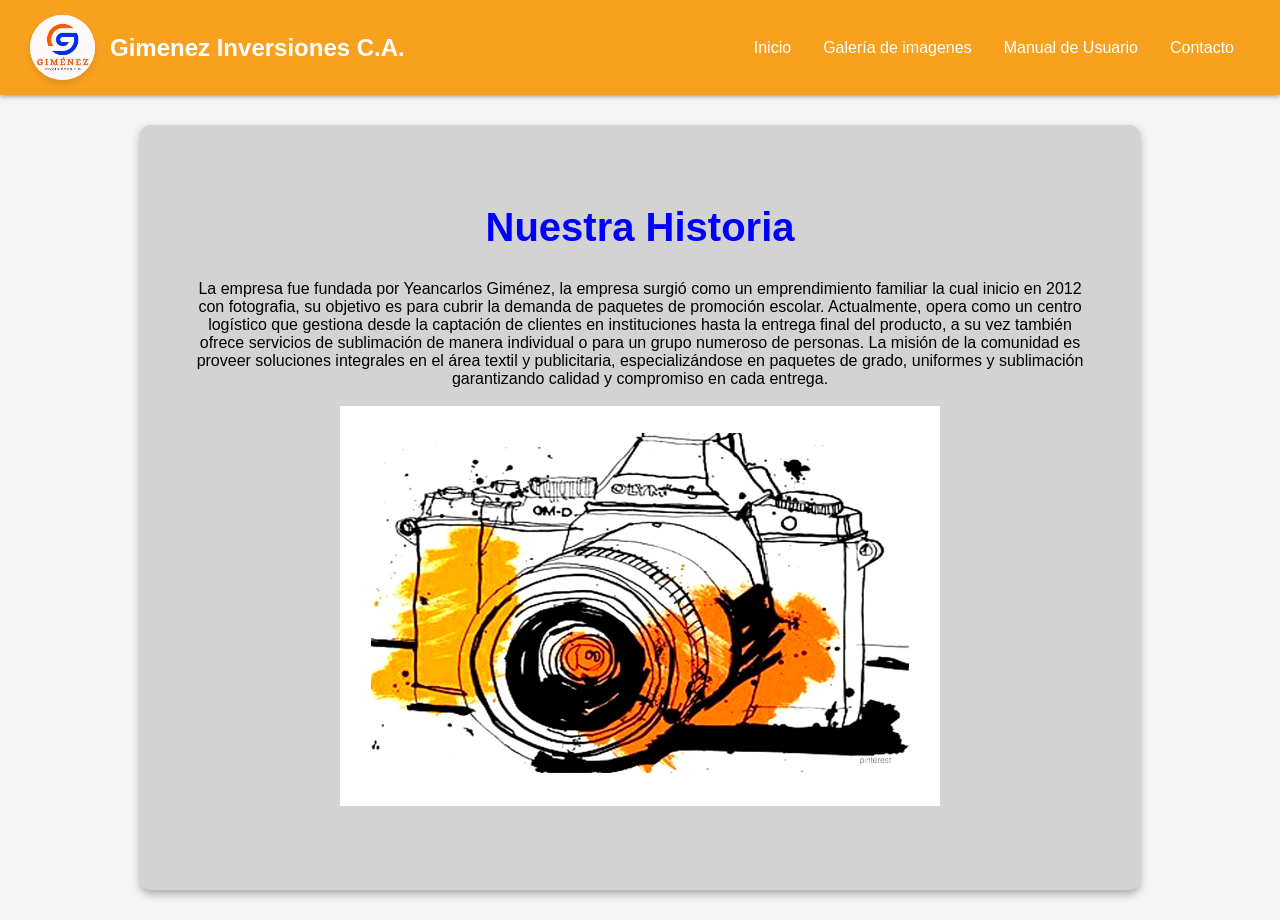
<file: historia.html>
<!DOCTYPE html>
<html lang="en">
<head>
    <meta charset="UTF-8">
    <meta name="viewport" content="width=device-width, initial-scale=1.0">
    <link rel="stylesheet" href="css/styles.css">
    <title>Document</title>
</head>
<body>
     <header>
 <div class="logo">
            <div class="logo-circle">
              <img src="images/Logo-1.jpeg" alt="gimenez-inversiones" class="logo-img">
            </div>
            <a href="#inicio">Gimenez Inversiones C.A.</a>
        </div>
        <nav>
            <ul class="nav-links">
                <li><a href="index.html">Inicio</a></li>
                <li><a href="galeria.html">Galería de imagenes</a></li>
                <li><a href="manual.html">Manual de Usuario</a></li>
                <li><a href="contacto.html">Contacto</a></li>
            </ul>
        </nav>
    </header>
     <section id="historia" class="content-section grey-background">
        <h2>Nuestra Historia</h2>
        <p>La empresa fue fundada por Yeancarlos Giménez, la empresa surgió como un emprendimiento familiar la cual inicio en 2012 con fotografia, su objetivo es para cubrir la demanda de paquetes de promoción escolar. Actualmente, opera como un centro logístico que gestiona desde la captación de clientes en instituciones hasta la entrega final del producto, a su vez también ofrece servicios de sublimación de manera individual o para un grupo numeroso de personas. La misión de la comunidad es proveer soluciones integrales en el área textil y publicitaria, especializándose en paquetes de grado, uniformes y sublimación garantizando calidad y compromiso en cada entrega.</p>
        <br>
        <img src="images/camara-foto.jpeg" alt="camara" width="600px" height="400px">
     </section>
</body>
</html>
</file>
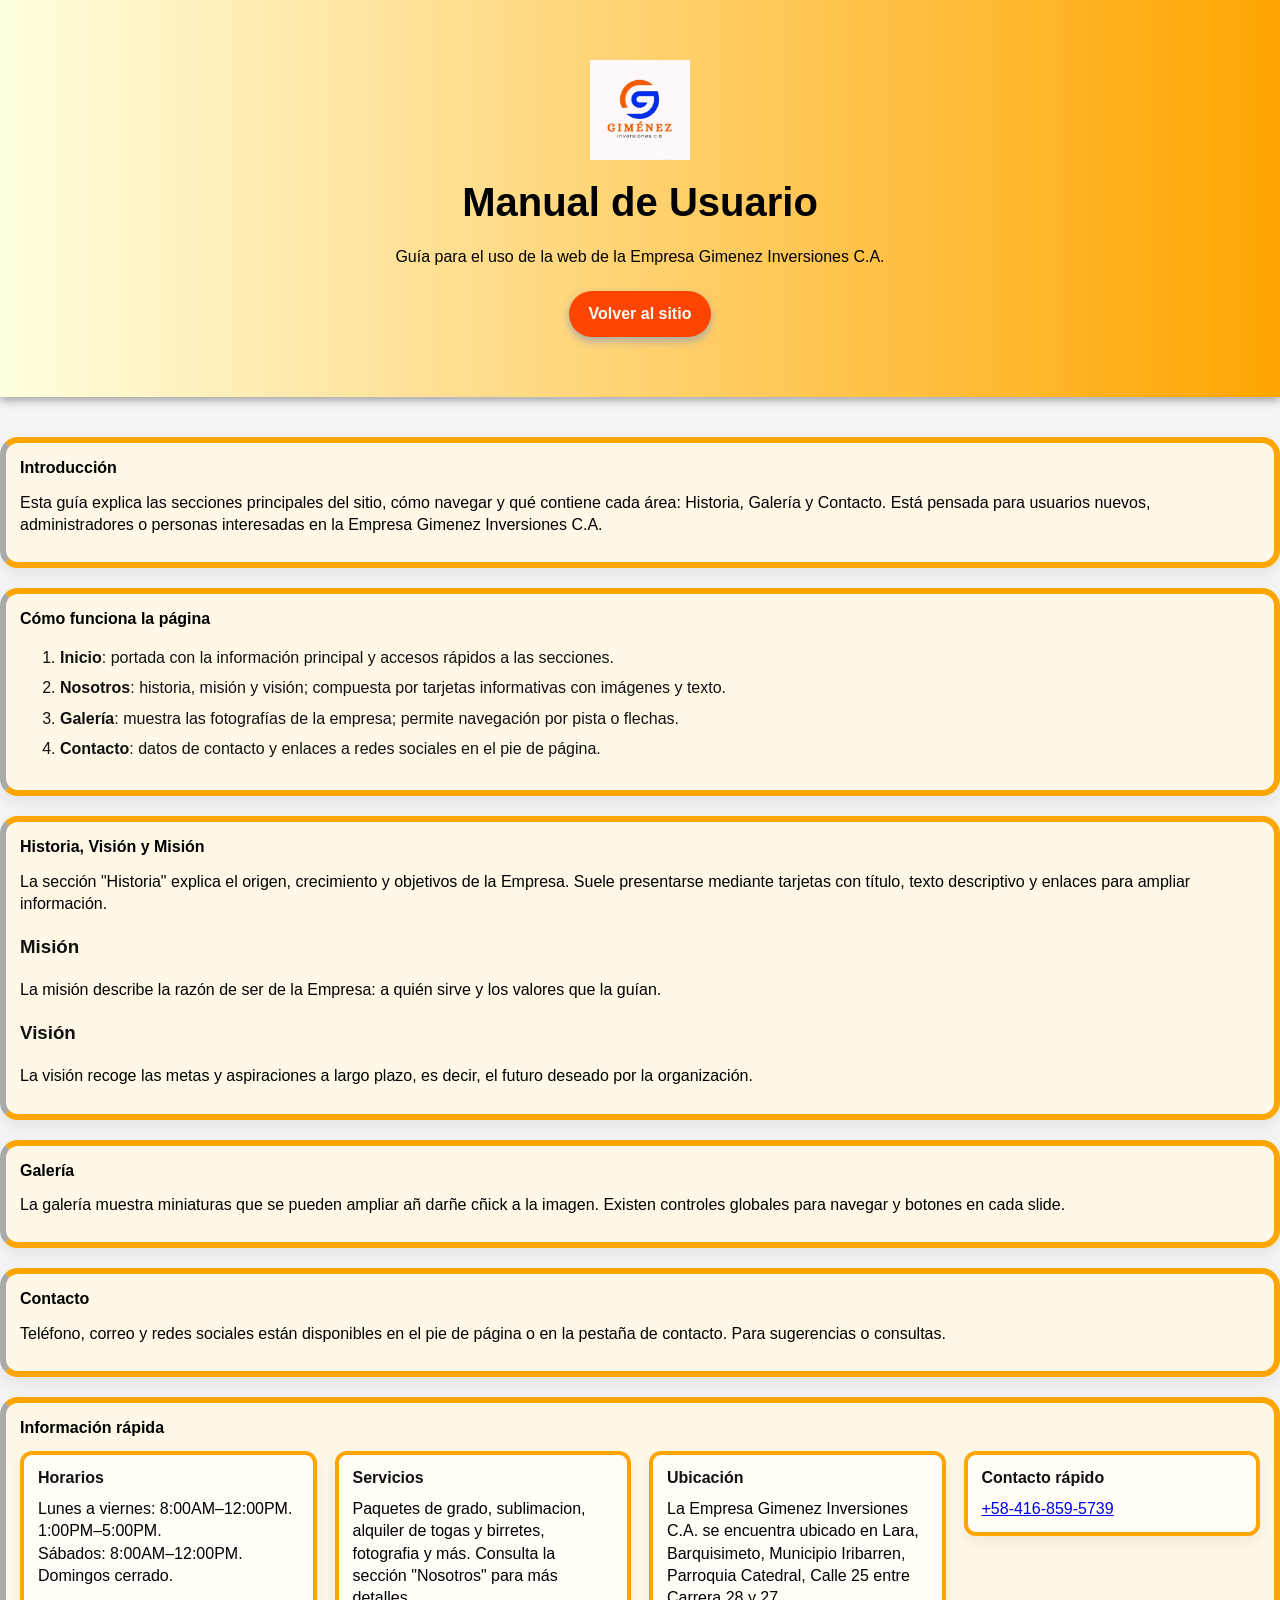
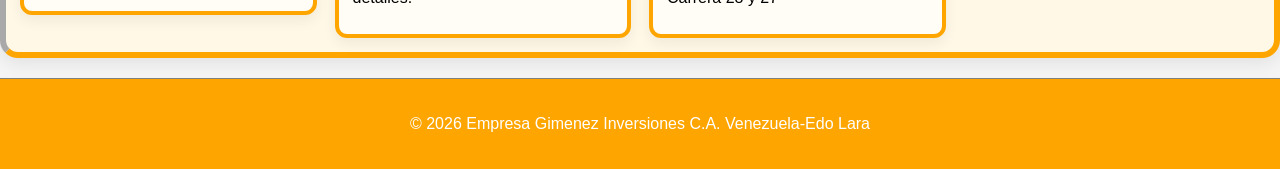
<file: manual.html>
<!DOCTYPE html>
<html lang="es">
<head>
	<meta charset="utf-8">
	<meta name="viewport" content="width=device-width,initial-scale=1">
	<title>Manual de usuario Gimenez Inversiones C.A.</title>
	<link rel="stylesheet" href="css/styles-manual.css">
	<meta name="description" content="Manual de usuario de la página: cómo usar las secciones (Inicio, Nosotros, Galería) y buenas prácticas.">
</head>
<body>
	<header class="m-hero">
		<div class="m-hero-inner">
			<img src="images/Logo-1.jpeg" alt="Logo" width="100" height="100">
			<h1>Manual de Usuario</h1>
			<p class="m-sub">Guía para el uso de la web de la Empresa Gimenez Inversiones C.A.</p>
			<a class="m-cta" href="index.html">Volver al sitio</a>
		</div>
	</header>
	<main class="m-container">
		<section id="introduccion">
			<h2>Introducción</h2>
			<p>Esta guía explica las secciones principales del sitio, cómo navegar y qué contiene cada área: Historia, Galería y Contacto. Está pensada para usuarios nuevos, administradores o personas interesadas en la Empresa Gimenez Inversiones C.A.</p>
		</section>
		<section id="como-funciona">
			<h2>Cómo funciona la página</h2>
			<ol>
				<li><strong>Inicio</strong>: portada con la información principal y accesos rápidos a las secciones.</li>
				<li><strong>Nosotros</strong>: historia, misión y visión; compuesta por tarjetas informativas con imágenes y texto.</li>
				<li><strong>Galería</strong>: muestra las fotografías de la empresa; permite navegación por pista o flechas.</li>
				<li><strong>Contacto</strong>: datos de contacto y enlaces a redes sociales en el pie de página.</li>
			</ol>
		</section>
		<section id="historia">
			<h2>Historia, Visión y Misión</h2>
			<p>La sección "Historia" explica el origen, crecimiento y objetivos de la Empresa. Suele presentarse mediante tarjetas con título, texto descriptivo y enlaces para ampliar información.</p>
			<h3>Misión</h3>
			<p>La misión describe la razón de ser de la Empresa: a quién sirve y los valores que la guían.</p>
			<h3>Visión</h3>
			<p>La visión recoge las metas y aspiraciones a largo plazo, es decir, el futuro deseado por la organización.</p>
		</section>
		<section id="galeria">
			<h2>Galería</h2>
			<p>La galería muestra miniaturas que se pueden ampliar añ darñe cñick a la imagen. Existen controles globales para navegar y botones en cada slide.</p>
		</section>
		<section id="contacto">
			<h2>Contacto</h2>
			<p>Teléfono, correo y redes sociales están disponibles en el pie de página o en la pestaña de contacto. Para sugerencias o consultas.</p>
		</section>
		<section id="info-rapida">
			<h2>Información rápida</h2>
			<div class="info-grid">
				<article class="info-box">
					<h3>Horarios</h3>
					<p>Lunes a viernes: 8:00AM–12:00PM. 1:00PM–5:00PM. <br> Sábados: 8:00AM–12:00PM. Domingos cerrado.</p>
				</article>
				<article class="info-box">
					<h3>Servicios</h3>
					<p>Paquetes de grado, sublimacion, alquiler de togas y birretes, fotografia y más. Consulta la sección "Nosotros" para más detalles.</p>
				</article>
				<article class="info-box">
					<h3>Ubicación</h3>
					<p>La Empresa Gimenez Inversiones C.A. se encuentra ubicado en Lara, Barquisimeto, Municipio Iribarren, Parroquia Catedral, Calle 25 entre Carrera 28 y 27</p>
				</article>
				<article class="info-box">
					<h3>Contacto rápido</h3>
					<a href="https://wa.me/584168595739?text=Hola,%20me%20gustaría%20obtener%20más%20información%20sobre%20los%20servicios%20de%20la%20empresa.">+58-416-859-5739</a>
				</article>
			</div>
		</section>
	</main>
	<footer class="m-footer">
		<p>&copy; 2026 Empresa Gimenez Inversiones C.A. Venezuela-Edo Lara</p>
	</footer>
</body>
</html>
</file>
<file: css/styles.css>
/* ----------------------------------- */
/* REINICIO BÁSICO DE ESTILOS */
/* ----------------------------------- */

* {
    margin: 0;
    padding: 0;
    box-sizing: border-box;
    font-family: Arial, sans-serif;
}

body {
    background-color: whitesmoke;
}

/* ----------------------------------- */
/* VARIABLES DE COLOR (Tierra y Canto) */
/* ----------------------------------- */

:root {
    --color-principal-pastel: #f8a11f;
    --color-principal-oscuro: #faa75a;
    --color-fondo-suave: lightgray;
    --color-fondo-blanco: white;
    --color-texto-principal: black;
    --color-titulo-oscuro: blue;
    --sombra-suave: 0 4px 8px darkgray;
    --sombra-media: 0 6px 12px darkgray;
}

/* ----------------------------------- */
/* ESTILOS DEL ENCABEZADO (HEADER) */
/* ----------------------------------- */

header {
    display: flex;
    justify-content: space-between;
    align-items: center;
    padding: 15px 30px;
    background-color: var(--color-principal-pastel);
    color: white;
    box-shadow: 0 2px 4px darkgray;
}

.logo{
    display: flex;
  align-items: center; /* Centra verticalmente el icono y el texto */
  gap: 15px; /* Espacio armónico entre el icono y el texto */
}

.logo-circle {
  width: 65px;  /* Ajusta el tamaño del círculo según prefieras */
  height: 65px; /* Debe ser igual al ancho para que sea un círculo perfecto */
  background-color: #ffffff; /* Fondo blanco para la imagen */
  border-radius: 50%; /* Vuelve el contenedor totalmente circular */
  display: flex;
  align-items: center;
  justify-content: center;
  box-shadow: 0 4px 6px rgba(0, 0, 0, 0.1); /* Opcional: una ligera sombra para darle profundidad */
  overflow: hidden; /* Asegura que la imagen no se salga de los bordes circulares */
}

.logo-img {
  height: 80px; /* Ajusta la altura del logo según necesites */
  width: auto;  /* Mantiene la proporción original de la imagen */
  object-fit: contain;
}

.logo a {
    color: white;
    text-decoration: none;
    font-size: 1.5em;
    font-weight: bold;
}

/* ================================================= */
/* ESTILO DE BANNER PRINCIPAL */
/* ================================================= */

.banner-hero {
    position: relative;
    width: 100%;
    height: 70vh;
    margin: 0;
    background: #f67246 url('../images/Fondo-banner.jpeg') no-repeat center center;
    background-size: cover;
    background-position: center;
    color: white;
    text-align: center;
}

.overlay {
    position: absolute;
    top: 0;
    left: 0;
    width: 100%;
    height: 100%;
    background-color: rgba(0, 0, 0, 0.50);
    z-index: 1;
}

/* ================================================= */
/* ESTILOS DEL CONTENIDO (Centrado y Texto) */
/* ================================================= */

.contenido {
    position: absolute;
    top: 50%;
    left: 50%;
    transform: translate(-50%, -50%);
    z-index: 2;
    max-width: 90%;
}

.contenido h1, .contenido p {
    color: white;
    text-shadow: 1px 1px 4px darkgray;
    margin: 0 auto 15px auto;
}

.contenido h1 {
    font-size: 3em;
}

.slogan-texto {
    font-style: italic;
    color: orange;
    border-bottom: 1px solid orange;
    padding-bottom: 5px;
}

.cta-button {
    display: inline-block;
    padding: 12px 25px;
    background-color: orange;
    color: white;
    text-decoration: none;
    border-radius: 5px;
    font-weight: bold;
    transition: background-color 0.3s;
    box-shadow: 0 4px 6px darkgray;
}

.cta-button:hover {
    background-color: orange;
}

/* ----------------------------------- */
/* ESTILOS DEL MENÚ PRINCIPAL (NAV) */
/* ----------------------------------- */

.nav-links {
    list-style: none;
    display: flex;
}

.nav-links li a {
    display: block;
    color: white;
    text-align: center;
    padding: 14px 16px;
    text-decoration: none;
}

.nav-links li a:hover {
    background-color: coral;
}

/* ----------------------------------- */
/* ESTILOS DEL MENÚ DESPLEGABLE (DROPDOWN) */
/* ----------------------------------- */

.dropdown {
    position: relative;
    display: inline-block;
}

.dropdown-content {
    display: none;
    position: absolute;
    background-color: var(--color-fondo-blanco);
    min-width: 160px;
    box-shadow: var(--sombra-media);
    z-index: 10;
    border-radius: 4px;
}

.dropdown-content a {
    color: var(--color-texto-principal) !important;
    padding: 12px 16px;
    text-decoration: none;
    display: block;
    text-align: left;
    background-color: var(--color-fondo-blanco);
    transition: background-color 0.3s;
}

.dropdown-content a:hover {
    background-color: var(--color-fondo-suave);
}

.dropdown:hover .dropdown-content {
    display: block;
}

.dropdown:hover .dropbtn {
    background-color: coral;
}

/* ----------------------------------- */
/* ESTILO PARA EL SLOGAN */
/* ----------------------------------- */

.hero .slogan-texto {
    font-size: 1.25em;
    font-style: italic;
    font-weight: 600;
    color: var(--color-titulo-oscuro);
    margin-top: -10px;
    margin-bottom: 25px;
    border-bottom: 1px solid var(--color-principal-pastel);
    padding-bottom: 10px;
    max-width: 600px;
    margin-left: auto;
    margin-right: auto;
}

/* ----------------------------------- */
/* ESTILOS DEL BOTÓN (CALL TO ACTION) */
/* ----------------------------------- */

.cta-button {
    display: inline-block;
    padding: 15px 30px;
    background-color: var(--color-principal-pastel);
    color: white;
    text-decoration: none;
    border-radius: 8px;
    font-weight: bold;
    transition: background-color 0.3s ease, box-shadow 0.3s ease;
    box-shadow: var(--sombra-suave);
}

.cta-button:hover {
    background-color: cadetblue;
    box-shadow: var(--sombra-media);
}

/* ----------------------------------- */
/* ESTILOS GENERALES DE SECCIÓN */
/* ----------------------------------- */

.content-section {
    padding: 80px 50px;
    text-align: center;
    min-height: 500px;
    margin: 30px 0;
    background-color: var(--color-fondo-blanco);
    box-shadow: var(--sombra-suave);
    border-radius: 10px;
    max-width: 1000px;
    margin-left: auto;
    margin-right: auto;
}

.grey-background {
    background-color: var(--color-fondo-suave);
}

.content-section h2 {
    font-size: 2.5em;
    color: var(--color-titulo-oscuro);
    margin-bottom: 30px;
}

/* ----------------------------------- */
/* ESTILOS ESPECÍFICOS DE MISIÓN Y VISIÓN */
/* ----------------------------------- */

.mision-vision-contenido {
    max-width: 800px;
    margin: 0 auto;
    text-align: center;
}

#mision-vision h3, .mision-vision-contenido p {
    text-align: center;
}

#mision-vision h3 {
    margin-bottom: 10px;
    margin-top: 25px;
}

#mision-vision .mision-vision-contenido h3:first-child {
    margin-top: 0;
}

.contact-form {
    max-width: 500px;
    padding: 10px;
    margin: 0 auto;
    display: flex;
    flex-direction: column;
    gap: 15px;
}

/* Campos unificados (inputs de texto, email y textarea) */
.contact-form input[type="text"],
.contact-form input[type="email"],
.contact-form textarea {
    padding: 12px;
    border: 1px solid #ccc;
    border-radius: 4px;
    font-size: 1em;
    box-shadow: inset 0 1px 3px darkgray;
    transition: box-shadow 0.25s ease, border-color 0.25s ease;
}

/* Estados de foco unificados para inputs y textarea */
.contact-form input[type="text"]:focus,
.contact-form input[type="email"]:focus,
.contact-form textarea:focus {
    border-color: var(--color-principal-pastel);
    box-shadow: 0 0 5px cadetblue;
    outline: none;
}

.contact-form textarea {
    resize: vertical;
    min-height: 150px;
}

/* Botón de envío */
.contact-form button[type="submit"] {
    padding: 15px 25px;
    background-color: var(--color-principal-pastel);
    color: white;
    border: none;
    border-radius: 8px;
    cursor: pointer;
    font-size: 1em;
    transition: background-color 0.3s ease, box-shadow 0.3s ease;
    box-shadow: var(--sombra-suave);
}

.contact-form button[type="submit"]:hover {
    background-color: cadetblue;
    box-shadow: var(--sombra-media);
}


/* ==========================================
   2. ESTILOS DE LOS ICONOS DE REDES SOCIALES
   ========================================== */
.socials {
    display: flex;
    justify-content: center;
    align-items: center;
    gap: 30px; /* Mayor separación para que sean fáciles de presionar con el dedo */
    margin-top: 20px;
}

.contenedor {
    display: inline-flex;
    justify-content: center;
    align-items: center;
    width: 65px;  /* Tamaño cómodo para teléfonos */
    height: 65px; /* Tamaño cómodo para teléfonos */
    transition: transform 0.3s ease;
    display: inline-block !important;
    width: 75px !important;  /* Forzamos un tamaño más grande y cómodo */
    height: 75px !important;
}

.contenedor:hover {
    transform: scale(1.1);
}

.social-icon {
    width: 100%;
    height: 100%;
    object-fit: contain;
    width: 100% !important;
    height: 100% !important;
    object-fit: contain !important;
}

/* ----------------------------------- */
/* ESTILOS DEL PIE DE PÁGINA (FOOTER) */
/* ----------------------------------- */

footer {
    background-color: var(--color-principal-oscuro);
    color: white;
    padding: 30px 50px;
    font-size: 0.85em;
}

.footer-content {
    display: flex;
    justify-content: space-between;
    align-items: center;
    max-width: 1200px;
    margin: 0 auto;
}

.footer-info p {
    margin: 5px 0;
}

.footer-links a {
    color: white;
    text-decoration: none;
    margin: 0 10px;
    transition: color 0.25s ease;
}

.footer-links a:hover {
    color: var(--color-principal-pastel);
}

/* ----------------------------------- */
/* ESTILOS ESPECÍFICOS DE LA GALERÍA */
/* ----------------------------------- */

#galeria {
    position: relative;
    max-width: 1340px; /* Aumentado para dar espacio a los botones con el nuevo ancho */
    margin: 0 auto;
}

.g-sub {
    color: var(--color-texto-principal);
    margin-bottom: 24px;
    text-align: center;
}

.galeria-grid {
    display: flex;
    gap: 18px;
    overflow-x: auto;
    scroll-behavior: smooth;
    -webkit-overflow-scrolling: touch;
    padding: 6px 10px;
    scroll-snap-type: x mandatory;
    position: relative;
    max-width: 1200px; /* <-- AQUÍ CAMBIAS EL ANCHO: Pon el valor que prefieras (ej. 1200px, 1400px o 100%) */
    margin: 0 auto;
}

.g-item {
    display: block;
    overflow: visible;
    border-radius: 12px;
    box-shadow: var(--sombra-media);
    transition: transform 0.25s ease, box-shadow 0.25s ease;
    border: 3px solid var(--color-principal-pastel);
    flex: 0 0 calc(33.333% - 12px); /* Mantiene exactamente 3 elementos visibles */
    scroll-snap-align: center;
    position: relative;
    cursor: pointer;
}

.g-item img {
    width: 100%;
    height: 250px; /* Puedes aumentar la altura aquí si también quieres las imágenes más altas (ej. 300px) */
    object-fit: cover;
    display: block;
    transition: transform 0.25s ease;
    border-radius: 12px;
}

.galeria-grid::-webkit-scrollbar {
    height: 8px; 
    display: none;
}

.galeria-grid {
    -ms-overflow-style: none;
    scrollbar-width: none;
}

.g-item .g-prev, .g-item .g-next {
    display: none;
}

/* --- BOTONES DE NAVEGACIÓN GLOBAL --- */
.g-prev-global, .g-next-global {
    position: absolute;
    top: 50%;
    transform: translateY(-50%);
    background: var(--color-principal-pastel);
    color: white;
    width: 48px;
    height: 48px;
    border-radius: 999px;
    display: flex;
    align-items: center;
    justify-content: center;
    border: none;
    font-size: 26px;
    box-shadow: var(--sombra-media);
    cursor: pointer;
    z-index: 20;
    transition: background-color 0.25s;
}

.g-prev-global:hover, .g-next-global:hover { 
    background-color: var(--color-principal-oscuro);
}

.g-item:hover {
    transform: translateY(-6px) scale(1.00);
    box-shadow: 0 24px 60px darkgray;
}

.g-item:hover img {
    transform: scale(1.00);
}

/* Ubicación correcta de los botones dentro de la sección #galeria */
.g-prev-global {
    left: 0px;
}

.g-next-global {
    right: 0px;
}

/* ----------------------------------- */
/* MEDIA QUERIES CORREGIDOS (MÓVIL)    */
/* ----------------------------------- */

/* Escritorio (a partir de 769px: ya no se cruza con el de 768px) */
@media (min-width: 769px) {
    .contenedor {
        width: 75px;
        height: 75px;
    }
}

/* Tablets medianas (hasta 900px) */
@media (max-width: 900px) {
    .g-item {
        flex: 0 0 calc(50% - 10px);
    }
}

/* Tablets pequeñas y móviles (hasta 768px) */
@media (max-width: 768px) {

    html,
    body {
        width: 100%;
        max-width: 100%;
        overflow-x: hidden;
        margin: 0;
    }

    *, *::before, *::after {
        box-sizing: border-box;
    }

    img, iframe {
        max-width: 100%;
    }

    /* ---------- NAVBAR (ancho completo) ---------- */
    header {
        display: flex !important;
        flex-direction: column !important;
        align-items: center !important;
        justify-content: center !important;
        width: 100% !important;
        max-width: 100% !important;
        margin: 0 !important;
        padding: 10px 15px !important;
        text-align: center;
        left: 0 !important;
        right: 0 !important;
    }

    nav {
        width: 100% !important;
    }

    .nav-links {
        display: flex !important;
        flex-wrap: wrap !important;
        justify-content: center !important;
        align-items: center !important;
        width: 100% !important;
        margin: 10px 0 0 0 !important;
        padding: 0 !important;
        gap: 6px 18px;
        list-style: none;
    }

    .nav-links li {
        padding: 5px 0;
    }

    .hero .eslogan {
        font-size: 1.25em;
        padding: 0 10px 10px 10px;
    }

    /* ---------- FOOTER (ancho completo) ---------- */
    footer {
        width: 100% !important;
        max-width: 100% !important;
        margin: 0 !important;
        padding: 20px 15px !important;
    }

    .footer-content {
        display: flex !important;
        flex-direction: column !important;
        align-items: center !important;
        justify-content: center !important;
        width: 100% !important;
        max-width: 100% !important;
        margin: 0 !important;
        gap: 15px;
        text-align: center;
    }

    .socials {
        justify-content: center;
        gap: 15px;
    }

    .contenedor {
        width: 38px;
        height: 38px;
    }

    /* ---------- CAJAS / SECCIONES ---------- */
    .content-section {
        width: 92% !important;
        max-width: 100% !important;
        height: auto !important;
        min-height: unset !important;
        margin: 20px auto !important;
        padding: 25px 15px !important;
        box-sizing: border-box !important;
        overflow: hidden !important;
        overflow: clip !important; /* igual que hidden, pero el navegador no puede desplazarla con el JS/anclas */
        /* Se quitó position: relative: las flechas ya no dependen de la sección */
    }

    /* ---------- CARRUSEL / GALERÍA ---------- */
    /* Las flechas se posicionan respecto a la sección #galeria (no hace falta wrapper).
       Se calcula desde ABAJO de la sección: padding inferior + la mitad de la foto.
       Si cambias el alto de la foto o el padding, cambia solo estas 2 variables. */
    #galeria {
        --img-h: 260px;          /* mismo valor que .g-item img { height } */
        --sec-pad-bottom: 25px;  /* mismo valor que el padding inferior de .content-section */
        position: relative !important;
    }

    /* Si en tu HTML dejaste el <div class="galeria-wrapper">, no debe ser el padre de las flechas */
    .galeria-wrapper {
        position: static !important;
    }

    .galeria-grid {
        position: relative !important;
        width: 100% !important;
        max-width: 100% !important;
    }

    /* Flechas internas de cada slide: en móvil se usan solo las globales */
    .g-item .g-prev,
    .g-item .g-next {
        display: none !important;
    }

    .galeria-grid {
        display: flex !important;
        flex-wrap: nowrap !important;
        overflow: hidden !important;
        padding: 0 !important;
        box-sizing: border-box !important;
    }

    .g-item {
        flex: 0 0 100% !important;
        width: 100% !important;
        flex-shrink: 0 !important;
        position: relative !important;
        box-sizing: border-box !important;
    }

    .g-item img {
        display: block !important;
        width: 100% !important;
        height: 260px !important;
        object-fit: contain !important;
        border-radius: 8px !important;
        background: #000;
    }

    /* ---------- FLECHAS: centradas verticalmente sobre las fotos ---------- */
    .g-prev-global,
    .g-next-global {
        position: absolute !important;
        /* centro de la foto = padding inferior + (alto foto + 6px de borde) / 2, contado desde abajo */
        top: auto !important;
        bottom: calc(var(--sec-pad-bottom) + (var(--img-h) + 6px) / 2) !important;
        transform: translateY(50%) !important;
        margin: 0 !important;
        padding: 0 !important;
        display: flex !important;
        align-items: center !important;
        justify-content: center !important;
        width: 36px !important;
        height: 36px !important;
        font-size: 16px !important;
        line-height: 1 !important;
        z-index: 999 !important;
        cursor: pointer !important;
        background-color: rgba(255, 152, 0, 0.9) !important;
        color: #fff !important;
        border-radius: 50% !important;
        box-shadow: 0 2px 5px rgba(0, 0, 0, 0.3);
    }

    .g-prev-global { left: 10px !important;  right: auto !important; }
    .g-next-global { right: 10px !important; left: auto !important; }

    /* ---------- MAPA ---------- */
    .mapa {
        display: block !important;
        width: 100% !important;
        max-width: 100% !important;
        height: 240px !important;
        margin: 15px 0 0 0 !important;
        overflow: hidden !important;
        border-radius: 8px !important;
        clear: both !important;
    }

    .mapa iframe {
        display: block !important;
        width: 100% !important;
        height: 100% !important;
        border: 0 !important;
    }
}

/* Móviles pequeños (hasta 520px) */
@media (max-width: 520px) {
    .content-section {
        width: 95% !important;
        padding: 15px 10px !important;
    }

    #galeria {
        --img-h: 220px;
        --sec-pad-bottom: 15px;
    }

    .g-item img {
        height: 220px !important;
    }

    .mapa {
        height: 210px !important;
    }

    .g-prev-global,
    .g-next-global {
        width: 32px !important;
        height: 32px !important;
        font-size: 14px !important;
    }

    .g-prev-global { left: 8px !important; }
    .g-next-global { right: 8px !important; }
}
</file>
<file: css/styles-manual.css>
* {
  box-sizing: border-box;
}

body {
  font-family: Trebuchet MS, Segoe UI, Arial, sans-serif;
  margin: 0;
  color: #111;
  font-size: 16px;
  line-height: 1.4;
  background-color: whitesmoke;
}

.m-hero {
  background: linear-gradient(to right, lightyellow, orange);
  padding: 60px 20px;
  text-align: center;
  color: black;
  box-shadow: 0 4px 8px darkgray;
  margin-bottom: 40px;
}

.m-hero-inner {
  max-width: 1200px;
  margin: 0 auto;
}

.m-hero h1 {
  font-size: 2.5em;
  margin: 8px 0;
}

.m-sub {
  opacity: 1;
  margin-bottom: 22px;
  font-size: 1em;
}

.m-cta {
  display: inline-block;
  background: orangered;
  color: white;
  padding: 12px 20px;
  border-radius: 999px;
  text-decoration: none;
  font-weight: 700;
  box-shadow: 0 4px 8px darkgray;
}

.m-container h2 {
  color: #111;
  margin: 0 0 12px;
  font-size: 1.2em;
}

.m-container p {
  margin: 0 0 12px;
  color: #222;
}

.m-container section {
  margin-bottom: 20px;
  padding: 14px;
  background: #fff8e6;
  border-radius: 18px;
  transition: box-shadow 0.2s ease, transform 0.18s ease;
  box-shadow: 0 6px 18px rgba(0,0,0,0.08);
  border: 6px solid orange;
  border-left-color: darkgray;
}

.m-container h2 {
  color: black;
  margin: 0 0 12px;
  font-size: 1em;
}

.m-container p {
  margin: 0 0 12px;
  color: black;
}

.m-container ul {
  margin: 0 0 12px 20px;
  padding: 0;
}

.m-container li {
  margin-bottom: 8px;
}

.m-container code {
  background: #fff;
  padding: 4px 8px;
  border-radius: 6px;
  color: #111;
  font-size: 0.95em;
}

.info-grid {
  display: grid;
  grid-template-columns: repeat(auto-fit, minmax(220px, 1fr));
  gap: 18px;
  align-items: start;
}

.info-box {
  background: #fffdf5;
  padding: 12px 14px;
  border-radius: 12px;
  border: 4px solid orange;
  box-shadow: 0 6px 14px rgba(0,0,0,0.06);
}

.info-box h3 {
  margin: 0 0 8px;
  font-size: 1em;
}

.m-footer {
  background: orange;
  text-align: center;
  padding: 18px 10px;
  color: white;
  border-top: 1px solid gray;
  margin-top: 20px;
}

@media (max-width: 1200px) {
  .m-hero-inner { max-width: 1000px; }
  .m-container { max-width: 95%; gap: 40px; }
}

@media (max-width: 900px) {
  .m-container { grid-template-columns: 1fr 1fr; gap: 36px; }
  .m-hero { padding: 52px 18px; }
  .m-hero h1 { font-size: 2.0em; }
}

@media (max-width: 768px) {
  .m-container { grid-template-columns: 1fr; padding: 0 18px; gap: 24px; }
  .m-hero { padding: 46px 16px; }
  .m-hero h1 { font-size: 1.9em; }
  .m-container section { border-radius: 30px; padding: 16px; }
}

@media (max-width: 520px) {
  .m-hero { padding: 38px 12px; }
  .m-hero h1 { font-size: 1.6em; }
  .m-sub { font-size: 0.95em; }
  .m-cta { padding: 10px 16px; }
  .m-container { padding: 0 12px; gap: 18px; }
  .m-container section { padding: 12px; border-radius: 20px; }
}

@media (max-width: 380px) {
  .m-hero { padding: 30px 10px; }
  .m-hero h1 { font-size: 1.3em; }
  body { font-size: 16px; }
  .m-container { gap: 12px; }
  .m-container h2 { font-size: 0.95em; }
}
</file>
